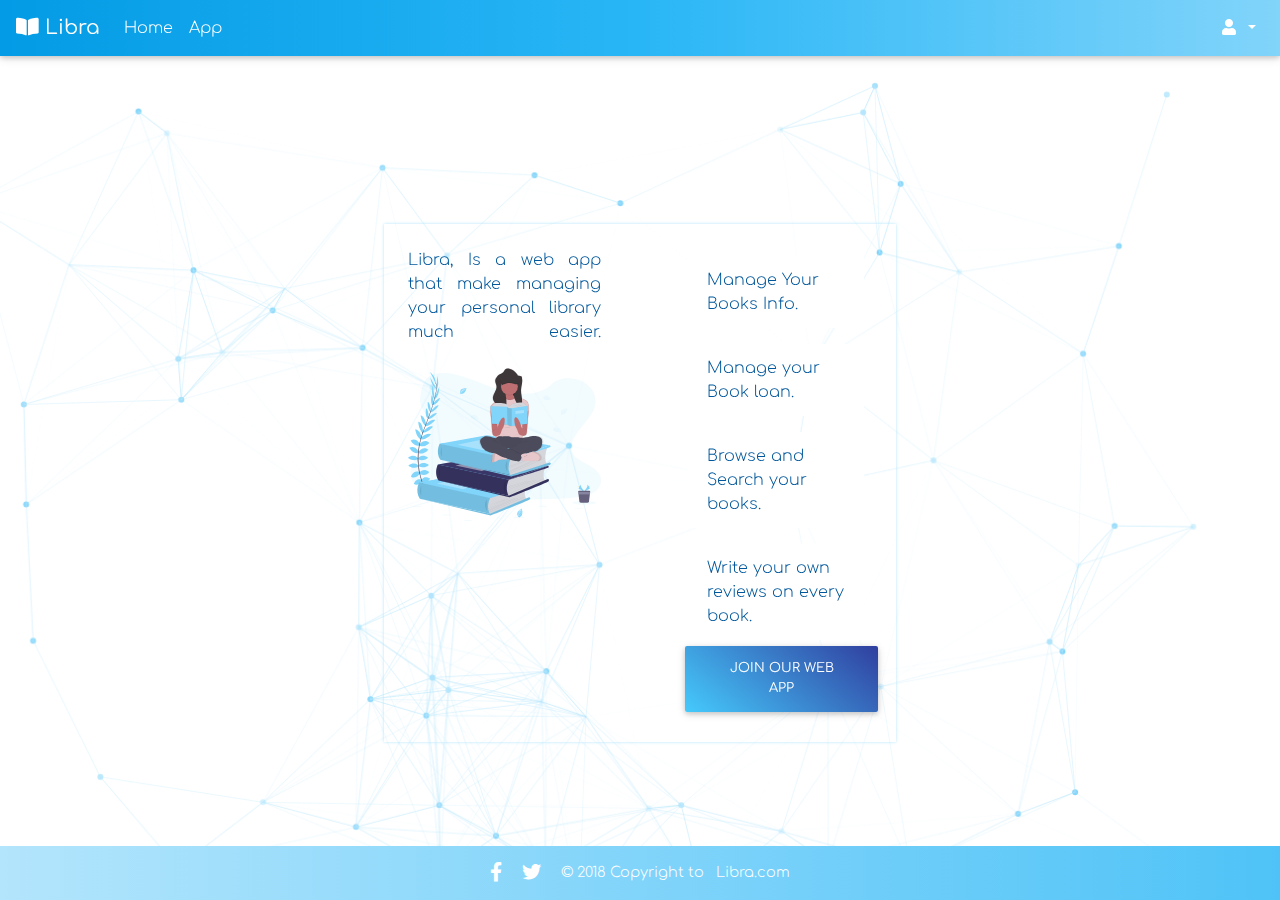
<file: client/index.html>
<!DOCTYPE html>
<html lang="en">
  <head>
    <meta charset="utf-8" />
    <meta
      name="viewport"
      content="width=device-width, initial-scale=1, shrink-to-fit=no"
    />
    <meta http-equiv="x-ua-compatible" content="ie=edge" />
    <title>Libra</title>
    <!-- Font Awesome -->
    <link
      rel="stylesheet"
      href="https://use.fontawesome.com/releases/v5.7.0/css/all.css"
    />
    <!-- Bootstrap core CSS -->
    <link href="css/bootstrap.min.css" rel="stylesheet" />
    <!-- Material Design Bootstrap -->
    <link href="css/mdb.min.css" rel="stylesheet" />
    <!-- Your custom styles (optional) -->
    <link href="index.css" rel="stylesheet" />
    <link
      href="https://fonts.googleapis.com/css?family=Comfortaa"
      rel="stylesheet"
    />
    <link
      rel="stylesheet"
      href="https://use.fontawesome.com/releases/v5.8.1/css/all.css"
      integrity="sha384-50oBUHEmvpQ+1lW4y57PTFmhCaXp0ML5d60M1M7uH2+nqUivzIebhndOJK28anvf"
      crossorigin="anonymous"
    />
  </head>

  <body>
    <canvas id="nokey" width="800" height="800">
      Your Browser Don't Support Canvas
    </canvas>

    <nav class="navbar fixed-top navbar-expand-lg navbar-dark myNav">
      <span class="navbar-brand" href="#"
        ><strong><i class="fas fa-book-open"></i> Libra</strong></span
      >
      <button
        class="navbar-toggler"
        type="button"
        data-toggle="collapse"
        data-target="#navbarSupportedContent"
        aria-controls="navbarSupportedContent"
        aria-expanded="false"
        aria-label="Toggle navigation"
      >
        <span class="navbar-toggler-icon"></span>
      </button>
      <div class="collapse navbar-collapse" id="navbarSupportedContent">
        <ul class="navbar-nav mr-auto">
          <li class="nav-item">
            <a class="nav-link" href="#">Home</a>
          </li>
          <li class="nav-item">
            <a class="nav-link" href="app.html">App</a>
          </li>
        </ul>
        <ul class="navbar-nav ml-auto">
          <li class="nav-item dropdown">
            <a
              class="nav-link dropdown-toggle"
              id="navbarDropdownMenuLink-4"
              data-toggle="dropdown"
              aria-haspopup="true"
              aria-expanded="false"
            >
              <i class="fas fa-user"></i>
            </a>
            <div
              class="dropdown-menu dropdown-menu-right dropdown-info"
              aria-labelledby="navbarDropdownMenuLink-4"
            >
              <a class="dropdown-item" href="#">My account</a>
              <a class="dropdown-item" href="SignIn.html">Log In</a>
            </div>
          </li>
        </ul>
      </div>
    </nav>

    <div class="my-container">
      <div class="row">
        <div class="col-md-6">
          <div class="wrappers">
            <p align="justify">
              Libra, Is a web app that make managing your personal library much
              easier.
              <img
                class="books-lover"
                src="assets/book_lover.svg"
                alt="book lover"
              />
            </p>
          </div>
        </div>
        <div class="col-md-6">
          <div class="wrappers button-wrapper">
            <div class="list-group">
              <p class="list-group-item">
                Manage Your Books Info.
              </p>
              <p class="list-group-item">
                Manage your Book loan.
              </p>
              <p class="list-group-item">
                Browse and Search your books.
              </p>
              <p class="list-group-item">
                Write your own reviews on every book.
              </p>
            </div>
            <a href="SignUp.html">
              <button class="btn blue-gradient">
                Join Our Web App
              </button>
            </a>
          </div>
        </div>
      </div>
    </div>
    <footer class="font-small footer-color">
      <!-- Copyright -->
      <div class="text-center py-3">
        <!-- Facebook -->
        <a class="fb-ic">
          <i class="fab fa-facebook-f fa-lg white-text mr-md-3"> </i>
        </a>
        <!-- Twitter -->
        <a class="tw-ic">
          <i class="fab fa-twitter fa-lg white-text mr-md-3"> </i>
        </a>

        © 2018 Copyright to &nbsp
        <a href="#">
          Libra.com
        </a>
      </div>
      <!-- Copyright -->
    </footer>
    <script type="text/javascript" src="js/jquery-3.3.1.min.js"></script>
    <!-- Bootstrap tooltips -->
    <script type="text/javascript" src="js/popper.min.js"></script>
    <!-- Bootstrap core JavaScript -->
    <script type="text/javascript" src="js/bootstrap.min.js"></script>
    <!-- MDB core JavaScript -->
    <script type="text/javascript" src="js/mdb.js"></script>
    <script type="text/javascript" src="js/canvas_controller.js"></script>
  </body>
</html>
</file>
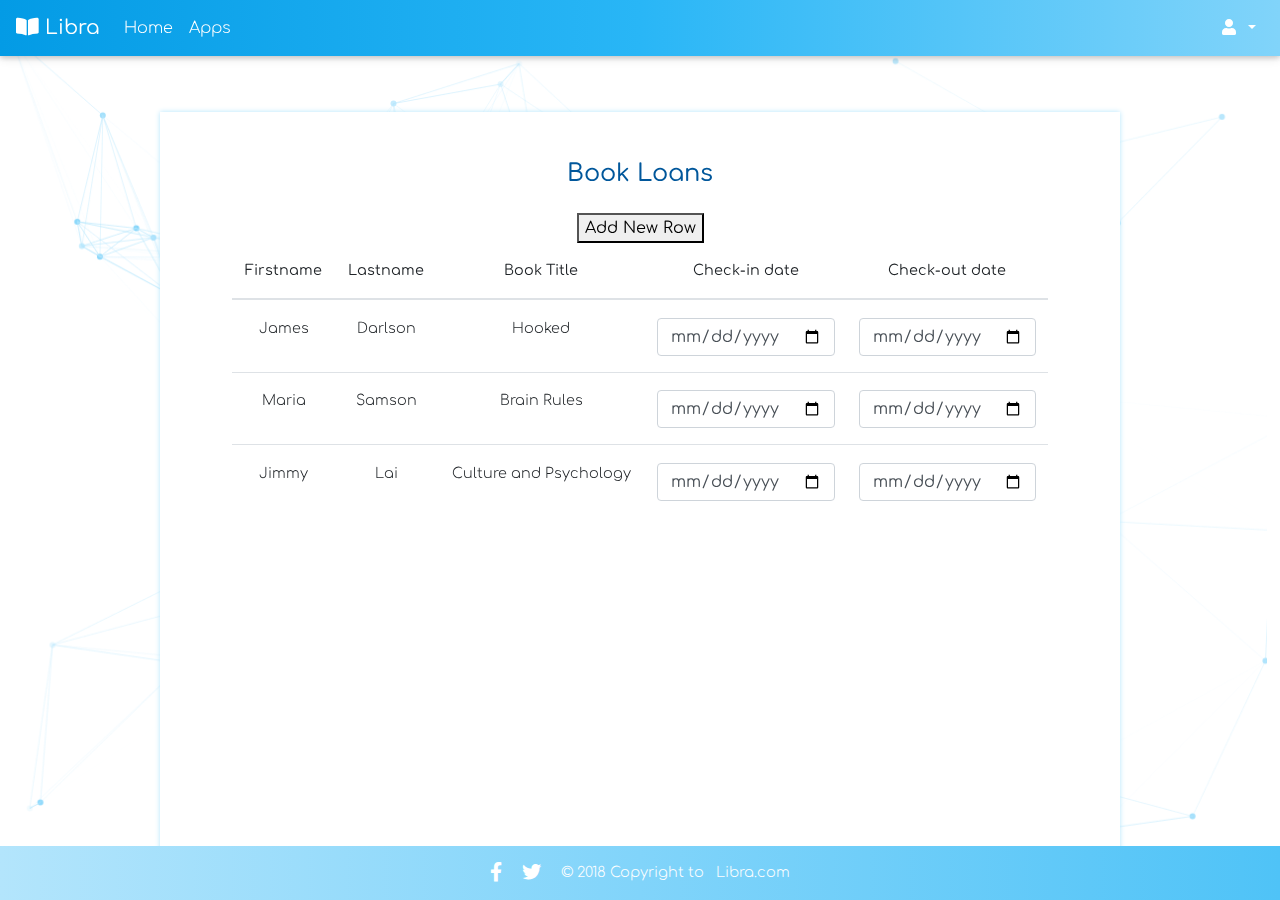
<file: client/loans.html>
<!DOCTYPE html>
<html lang="en">
<head>
    <meta charset="utf-8" />
    <meta
      name="viewport"
      content="width=device-width, initial-scale=1, shrink-to-fit=no"
    />
    <meta http-equiv="x-ua-compatible" content="ie=edge" />
    <title>Libra</title>
</head>

<!-- Font Awesome -->
    <link
      rel="stylesheet"
      href="https://use.fontawesome.com/releases/v5.7.0/css/all.css"/>
	
    <!--Bootstrap-->
    <link href="css/bootstrap.min.css" rel="stylesheet" />
	
    <!-- Material Design Bootstrap -->
    <link href="css/mdb.min.css" rel="stylesheet" />
	
    <!-- Your custom styles (optional) -->
    <link href="loans.css" rel="stylesheet" />
    <link
      href="https://fonts.googleapis.com/css?family=Comfortaa"
      rel="stylesheet"
    />
   <link rel="stylesheet" href="https://use.fontawesome.com/releases/v5.8.1/css/all.css"integrity="sha384-50oBUHEmvpQ+1lW4y57PTFmhCaXp0ML5d60M1M7uH2+nqUivzIebhndOJK28anvf"crossorigin="anonymous">
   <script  src="https://code.jquery.com/jquery-3.2.1.min.js" integrity="sha256-hwg4gsxgFZhOsEEamdOYGBf13FyQuiTwlAQgxVSNgt4="   crossorigin="anonymous"></script>
   <script src="bootstable.min.js"></script>
   </head>
	

<!--Body-->
<body>
    <canvas id="nokey" width="800" height="800">
      Your Browser Don't Support Canvas
    </canvas>

    <nav class="navbar fixed-top navbar-expand-lg navbar-dark myNav">
      <span class="navbar-brand" href="#"
        ><strong><i class="fas fa-book-open"></i> Libra</strong></span
      >
      <button
        class="navbar-toggler"
        type="button"
        data-toggle="collapse"
        data-target="#navbarSupportedContent"
        aria-controls="navbarSupportedContent"
        aria-expanded="false"
        aria-label="Toggle navigation"
      >
        <span class="navbar-toggler-icon"></span>
      </button>
      <div class="collapse navbar-collapse" id="navbarSupportedContent">
        <ul class="navbar-nav mr-auto">
          <li class="nav-item">
            <a class="nav-link" href="index.html">Home</a>
          </li>
		   <li class="nav-item">
            <a class="nav-link" href="app.html">Apps</a>
          </li>
        </ul>
        <ul class="navbar-nav ml-auto">
          <li class="nav-item dropdown">
            <a
              class="nav-link dropdown-toggle"
              id="navbarDropdownMenuLink-4"
              data-toggle="dropdown"
              aria-haspopup="true"
              aria-expanded="false"
            >
              <i class="fas fa-user"></i>
            </a>
            <div
              class="dropdown-menu dropdown-menu-right dropdown-info"
              aria-labelledby="navbarDropdownMenuLink-4"
            >
              <a class="dropdown-item" href="#">My account</a>
              <a class="dropdown-item" href="SignIn.html">Log Out</a>
            </div>
          </li>
        </ul>
      </div>
    </nav>

	
	<div class="my-container">
	<form class="text-center  p-5">
    <p class="h4 mb-4">Book Loans</p>
	
<!--Table-->
<table class="table" id="makeEditable">
    <thead>
      <tr>
        <th>Firstname</th>
        <th>Lastname</th>
        <th>Book Title</th>
		<th>Check-in date</th>
		<th>Check-out date</th>
		<span style="fixed-right"><button id="but_add">Add New Row</button></span>
		
      </tr>
    </thead>
	
    <tbody>
      <tr>
        <td>James</td>
        <td>Darlson</td>
        <td>Hooked</td>
		<td>
		<div class="input-group date" data-date-format="dd.mm.yyyy">
        <input type="date" class="form-control" placeholder="dd.mm.yyyy">
        </div>
		</td>
		<td>
		<div class="input-group date" data-date-format="dd.mm.yyyy">
        <input type="date" class="form-control" placeholder="dd.mm.yyyy">
        </div>
		</td>
      </tr>      
   <tr>
        <td>Maria</td>
        <td>Samson</td>
        <td>Brain Rules</td>
		<td>
		<div class="input-group date" data-date-format="dd.mm.yyyy">
        <input type="date" class="form-control" placeholder="dd.mm.yyyy">
        </div>
		</td>
		<td>
		<div class="input-group date" data-date-format="dd.mm.yyyy">
        <input type="date" class="form-control" placeholder="dd.mm.yyyy">
        </div>
		</td>
		 </tr>  
		 
   <tr>
		<td>Jimmy</td>
        <td>Lai</td>
        <td>Culture and Psychology</td>
		<td>
		<div class="input-group date" data-date-format="dd.mm.yyyy">
        <input type="date" class="form-control" placeholder="dd.mm.yyyy">
        </div>
		</td>
		<td>
		<div class="input-group date" data-date-format="dd.mm.yyyy">
        <input type="date" class="form-control" placeholder="dd.mm.yyyy">
        </div>
		</td>
		</tr>
		
      </tr> 
    </tbody>
  </table>
</div>
</div>

<script>
 $('#makeEditable').SetEditable({ $addButton: $('#but_add')});
</script>

<!--Footer-->
<footer class="font-small footer-color">
      <!-- Copyright -->
      <div class="text-center py-3">
        <!-- Facebook -->
        <a class="fb-ic">
          <i class="fab fa-facebook-f fa-lg white-text mr-md-3"> </i>
        </a>
        <!-- Twitter -->
        <a class="tw-ic">
          <i class="fab fa-twitter fa-lg white-text mr-md-3"> </i>
        </a>

        © 2018 Copyright to &nbsp
        <a href="#">
          Libra.com
        </a>
      </div>
      <!-- Copyright -->
    </footer>
    <script type="text/javascript" src="js/jquery-3.3.1.min.js"></script>
    <!-- Bootstrap tooltips -->
    <script type="text/javascript" src="js/popper.min.js"></script>
    <!-- Bootstrap core JavaScript -->
    <script type="text/javascript" src="js/bootstrap.min.js"></script>
    <!-- MDB core JavaScript -->
    <script type="text/javascript" src="js/mdb.js"></script>
    <script type="text/javascript" src="js/canvas_controller.js"></script>
	


</body>
</html>
</file>
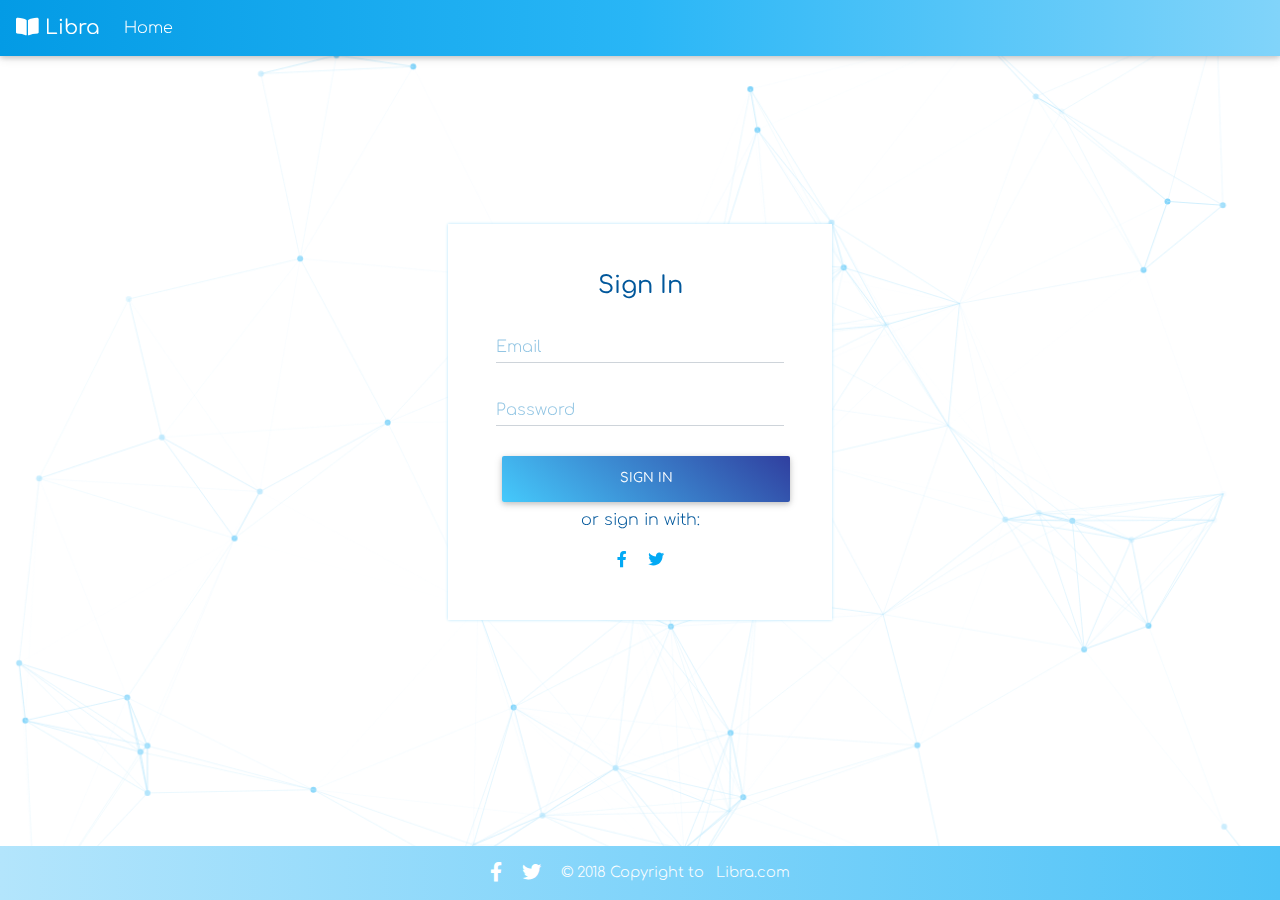
<file: client/SignIn.html>
<!DOCTYPE html>
<html lang="en">
  <head>
    <meta charset="utf-8" />
    <meta
      name="viewport"
      content="width=device-width, initial-scale=1, shrink-to-fit=no"
    />
    <meta http-equiv="x-ua-compatible" content="ie=edge" />
    <title>Libra</title>
    <!-- Font Awesome -->
    <link
      rel="stylesheet"
      href="https://use.fontawesome.com/releases/v5.7.0/css/all.css"
    />
    <!-- Bootstrap core CSS -->
    <link href="css/bootstrap.min.css" rel="stylesheet" />
    <!-- Material Design Bootstrap -->
    <link href="css/mdb.min.css" rel="stylesheet" />
    <!-- Your custom styles (optional) -->
    <link href="SignUp.css" rel="stylesheet" />
    <link
      href="https://fonts.googleapis.com/css?family=Comfortaa"
      rel="stylesheet"
    />
    <link
      rel="stylesheet"
      href="https://use.fontawesome.com/releases/v5.8.1/css/all.css"
      integrity="sha384-50oBUHEmvpQ+1lW4y57PTFmhCaXp0ML5d60M1M7uH2+nqUivzIebhndOJK28anvf"
      crossorigin="anonymous"
    />
  </head>

  <body>
    <canvas id="nokey" width="800" height="800">
      Your Browser Don't Support Canvas
    </canvas>

    <nav class="navbar fixed-top navbar-expand-lg navbar-dark myNav">
      <span class="navbar-brand" href="#"
        ><strong><i class="fas fa-book-open"></i> Libra</strong></span
      >
      <button
        class="navbar-toggler"
        type="button"
        data-toggle="collapse"
        data-target="#navbarSupportedContent"
        aria-controls="navbarSupportedContent"
        aria-expanded="false"
        aria-label="Toggle navigation"
      >
        <span class="navbar-toggler-icon"></span>
      </button>
      <div class="collapse navbar-collapse" id="navbarSupportedContent">
        <ul class="navbar-nav mr-auto">
          <li class="nav-item">
            <a class="nav-link" href="index.html">Home</a>
          </li>
        </ul>
      </div>
    </nav>

    <div class="my-container">
      <!-- Default form register -->
      <form class="text-center  p-5">
        <p class="h4 mb-4">Sign In</p>
        <div class="md-form">
          <input type="text" id="email" class="form-control" />
          <label for="email">Email</label>
        </div>
        <div class="md-form">
          <input type="password" id="password" class="form-control" />
          <label for="password">Password</label>
        </div>
        <!-- Sign up button -->
        <button class="btn blue-gradient">
          Sign In
        </button>

        <!-- Social register -->
        <p>or sign in with:</p>

        <a class="light-blue-text mx-2">
          <i class="fab fa-facebook-f"></i>
        </a>
        <a class="light-blue-text mx-2">
          <i class="fab fa-twitter"></i>
        </a>
      </form>

      <!-- Default form register -->
    </div>

    <footer class="font-small footer-color">
      <!-- Copyright -->
      <div class="text-center py-3">
        <!-- Facebook -->
        <a class="fb-ic">
          <i class="fab fa-facebook-f fa-lg white-text mr-md-3"> </i>
        </a>
        <!-- Twitter -->
        <a class="tw-ic">
          <i class="fab fa-twitter fa-lg white-text mr-md-3"> </i>
        </a>

        © 2018 Copyright to &nbsp
        <a href="#">
          Libra.com
        </a>
      </div>
      <!-- Copyright -->
    </footer>

    <script type="text/javascript" src="js/jquery-3.3.1.min.js"></script>
    <script type="text/javascript" src="js/popper.min.js"></script>
    <script type="text/javascript" src="js/bootstrap.min.js"></script>
    <script type="text/javascript" src="js/mdb.js"></script>
    <script type="text/javascript" src="js/canvas_controller.js"></script>
  </body>
</html>
</file>
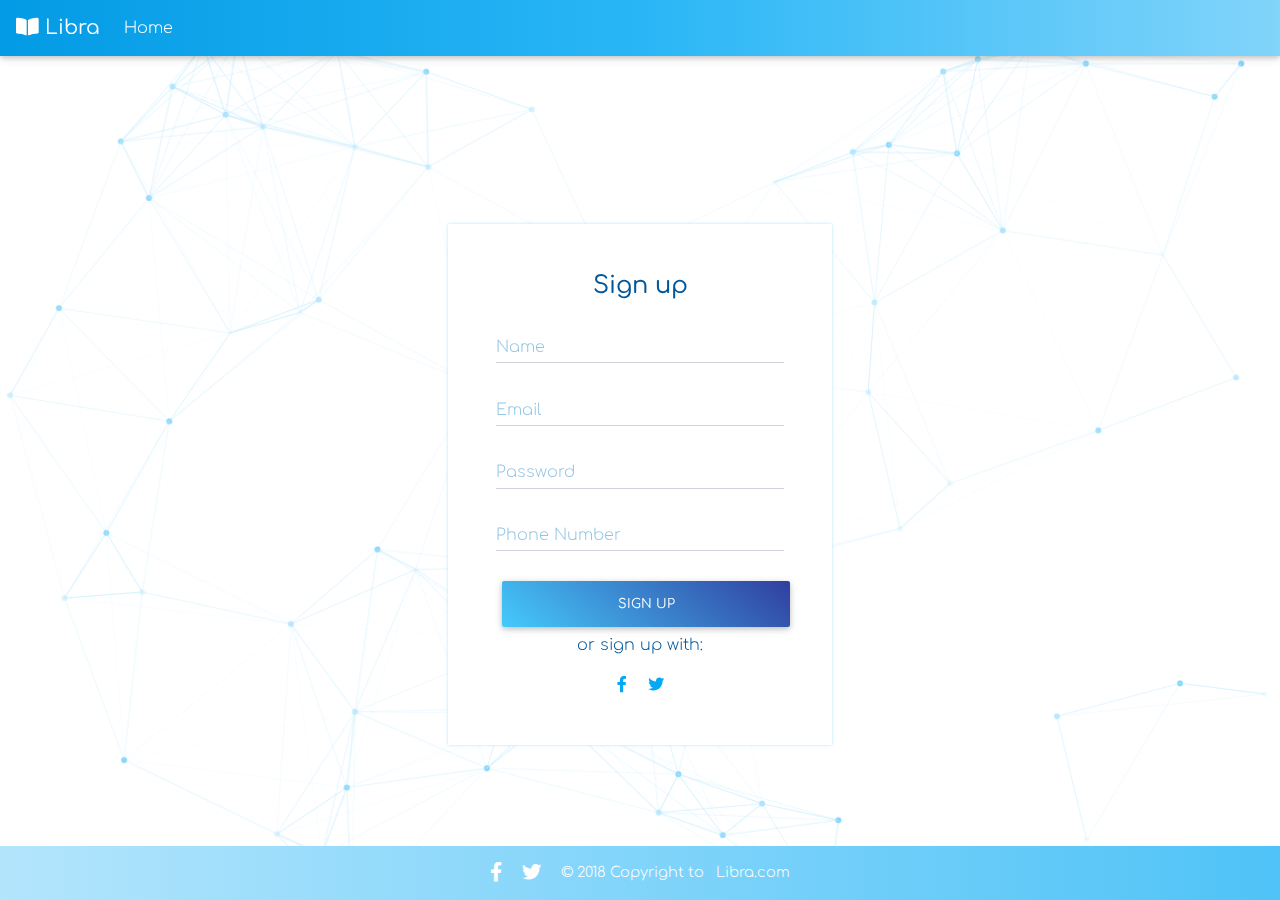
<file: client/SignUp.html>
<!DOCTYPE html>
<html lang="en">
  <head>
    <meta charset="utf-8" />
    <meta
      name="viewport"
      content="width=device-width, initial-scale=1, shrink-to-fit=no"
    />
    <meta http-equiv="x-ua-compatible" content="ie=edge" />
    <title>Libra</title>
    <!-- Font Awesome -->
    <link
      rel="stylesheet"
      href="https://use.fontawesome.com/releases/v5.7.0/css/all.css"
    />
    <!-- Bootstrap core CSS -->
    <link href="css/bootstrap.min.css" rel="stylesheet" />
    <!-- Material Design Bootstrap -->
    <link href="css/mdb.min.css" rel="stylesheet" />
    <!-- Your custom styles (optional) -->
    <link href="SignUp.css" rel="stylesheet" />
    <link
      href="https://fonts.googleapis.com/css?family=Comfortaa"
      rel="stylesheet"
    />
    <link
      rel="stylesheet"
      href="https://use.fontawesome.com/releases/v5.8.1/css/all.css"
      integrity="sha384-50oBUHEmvpQ+1lW4y57PTFmhCaXp0ML5d60M1M7uH2+nqUivzIebhndOJK28anvf"
      crossorigin="anonymous"
    />
  </head>

  <body>
    <canvas id="nokey" width="800" height="800">
      Your Browser Don't Support Canvas
    </canvas>

    <nav class="navbar fixed-top navbar-expand-lg navbar-dark myNav">
      <span class="navbar-brand" href="#"
        ><strong><i class="fas fa-book-open"></i> Libra</strong></span
      >
      <button
        class="navbar-toggler"
        type="button"
        data-toggle="collapse"
        data-target="#navbarSupportedContent"
        aria-controls="navbarSupportedContent"
        aria-expanded="false"
        aria-label="Toggle navigation"
      >
        <span class="navbar-toggler-icon"></span>
      </button>
      <div class="collapse navbar-collapse" id="navbarSupportedContent">
        <ul class="navbar-nav mr-auto">
          <li class="nav-item">
            <a class="nav-link" href="index.html"
              >Home <span class="sr-only">(current)</span></a
            >
          </li>
        </ul>
      </div>
    </nav>

    <div class="my-container">
      <!-- Default form register -->
      <form class="text-center p-5">
        <p class="h4 mb-4">Sign up</p>

        <div class="md-form">
          <input type="text" id="name" class="form-control" />
          <label for="name">Name</label>
        </div>
        <div class="md-form">
          <input type="text" id="email" class="form-control" />
          <label for="email">Email</label>
        </div>
        <div class="md-form">
          <input type="password" id="password" class="form-control" />
          <label for="password">Password</label>
        </div>
        <div class="md-form">
          <input type="text" id="phoneNumber" class="form-control" />
          <label for="phoneNumber">Phone Number</label>
        </div>
        <!-- Sign up button -->
        <button class="btn blue-gradient">
          Sign Up
        </button>

        <!-- Social register -->
        <p>or sign up with:</p>

        <a class="light-blue-text mx-2">
          <i class="fab fa-facebook-f"></i>
        </a>
        <a class="light-blue-text mx-2">
          <i class="fab fa-twitter"></i>
        </a>
      </form>

      <!-- Default form register -->
    </div>

    <footer class="font-small footer-color">
      <!-- Copyright -->
      <div class="text-center py-3">
        <!-- Facebook -->
        <a class="fb-ic">
          <i class="fab fa-facebook-f fa-lg white-text mr-md-3"> </i>
        </a>
        <!-- Twitter -->
        <a class="tw-ic">
          <i class="fab fa-twitter fa-lg white-text mr-md-3"> </i>
        </a>

        © 2018 Copyright to &nbsp
        <a href="#">
          Libra.com
        </a>
      </div>
      <!-- Copyright -->
    </footer>

    <script type="text/javascript" src="js/jquery-3.3.1.min.js"></script>
    <script type="text/javascript" src="js/popper.min.js"></script>
    <script type="text/javascript" src="js/bootstrap.min.js"></script>
    <script type="text/javascript" src="js/mdb.js"></script>
    <script type="text/javascript" src="js/canvas_controller.js"></script>
  </body>
</html>
</file>
<file: client/index.css>
body {
  font-family: "Comfortaa", cursive;
}
p {
  color: #01579b;
}
.myNav {
  background: -webkit-linear-gradient(left, #039be5, #29b6f6, #81d4fa);
}
canvas {
  position: absolute;
  width: 99%;
  height: 99%;
  top: 0;
  /* z-index: -1; */
}
.my-container {
  margin-top: 14em;
  margin-right: auto;
  margin-left: auto;
  /* margin-bottom: 12em; */
  max-width: 40%;
  background-color: white;
  background: white;
  box-shadow: 0px 0px 3px 0px rgba(179, 229, 252, 1);
}
.books-lover {
  max-width: 100%;
  margin-top: 1.5em;
}
.wrappers {
  padding: 1.5em;
}

.list-group-item {
  border: unset;
  margin: 0.5em;
}
.btn {
  width: 100%;
  color: white;
}
.btn:hover,
.btn:active,
.btn:focus {
  color: white;
  font-size: 0.8em;
}
footer {
  position: absolute;
  bottom: 0;
  width: 100%;
  background: -webkit-linear-gradient(left, #b3e5fc, #81d4fa, #4fc3f7);
  color: white;
}
a {
  color: white;
}
</file>
<file: client/loans.css>
body {
  font-family: "Comfortaa", cursive;
}
p {
  color: #01579b;
}
.myNav {
  background: -webkit-linear-gradient(left, #039be5, #29b6f6, #81d4fa);
}
canvas {
  position: absolute;
  width: 99%;
  height: 99%;
  top: 0;
  z-index: -1;
}
.my-container {
  margin-top: 7em;
  margin-right: auto;
  margin-left: auto;
  padding-right: 1.5em;
  padding-left: 1.5em;
  max-width: 75%;
  height: 47em;
  background-color: white;
  box-shadow: 0px 0px 5px 0px rgba(179, 229, 252, 1);
  overflow: scroll;
}
.books-lover {
  max-width: 100%;
  margin-top: 1.5em;
}
.wrappers {
  padding: 1.5em;
}

.list-group-item {
  border: unset;
  margin: 0.5em;
}
.btn {
  width: 100%;
  color: white;
}
.btn:hover,
.btn:active,
.btn:focus {
  color: white;
  font-size: 0.8em;
}
footer {
  position: absolute;
  bottom: 0;
  width: 100%;
  background: -webkit-linear-gradient(left, #b3e5fc, #81d4fa, #4fc3f7);
  color: white;
}
a {
  color: white;
}

.books-wrapper {
  display: flex;
  flex-wrap: wrap;
  align-content: space-around;
}

.book-card {
  width: 17.5em;
  height: 28.75em;
  margin: auto;
}

::-webkit-scrollbar {
  width: 0px; /* remove scrollbar space */
  background: transparent; /* optional: just make scrollbar invisible */
}

.fixed-size-img {
  width: 100%;
  height: 16.25em;
  /* overflow: hidden; */
  object-fit: cover;
}

h6 {
  color: red !important;
}
</file>
<file: client/SignUp.css>
body {
  font-family: "Comfortaa", cursive;
}
p {
  color: #01579b;
}
.myNav {
  background: -webkit-linear-gradient(left, #039be5, #29b6f6, #81d4fa);
}
canvas {
  position: absolute;
  width: 99%;
  height: 99%;
  top: 0;
  z-index: -1;
}
.my-container {
  margin-top: 14em;
  margin-right: auto;
  margin-left: auto;
  max-width: 30%;
  background-color: white;
  background: white;
  box-shadow: 0px 0px 3px 0px rgba(179, 229, 252, 1);
}
.books-lover {
  max-width: 100%;
  margin-top: 1.5em;
}
.wrappers {
  padding: 1.5em;
}
.button-wrapper {
}

.list-group-item {
  border: unset;
  margin: 0.5em;
}
.btn {
  width: 100%;
  color: white;
}
.btn:hover,
.btn:active,
.btn:focus {
  color: white;
  font-size: 0.8em;
}
footer {
  position: absolute;
  bottom: 0;
  width: 100%;
  background: -webkit-linear-gradient(left, #b3e5fc, #81d4fa, #4fc3f7);
  color: white;
}
a {
  color: white;
}
.md-form label {
  color: #0278bd6e;
}
</file>
